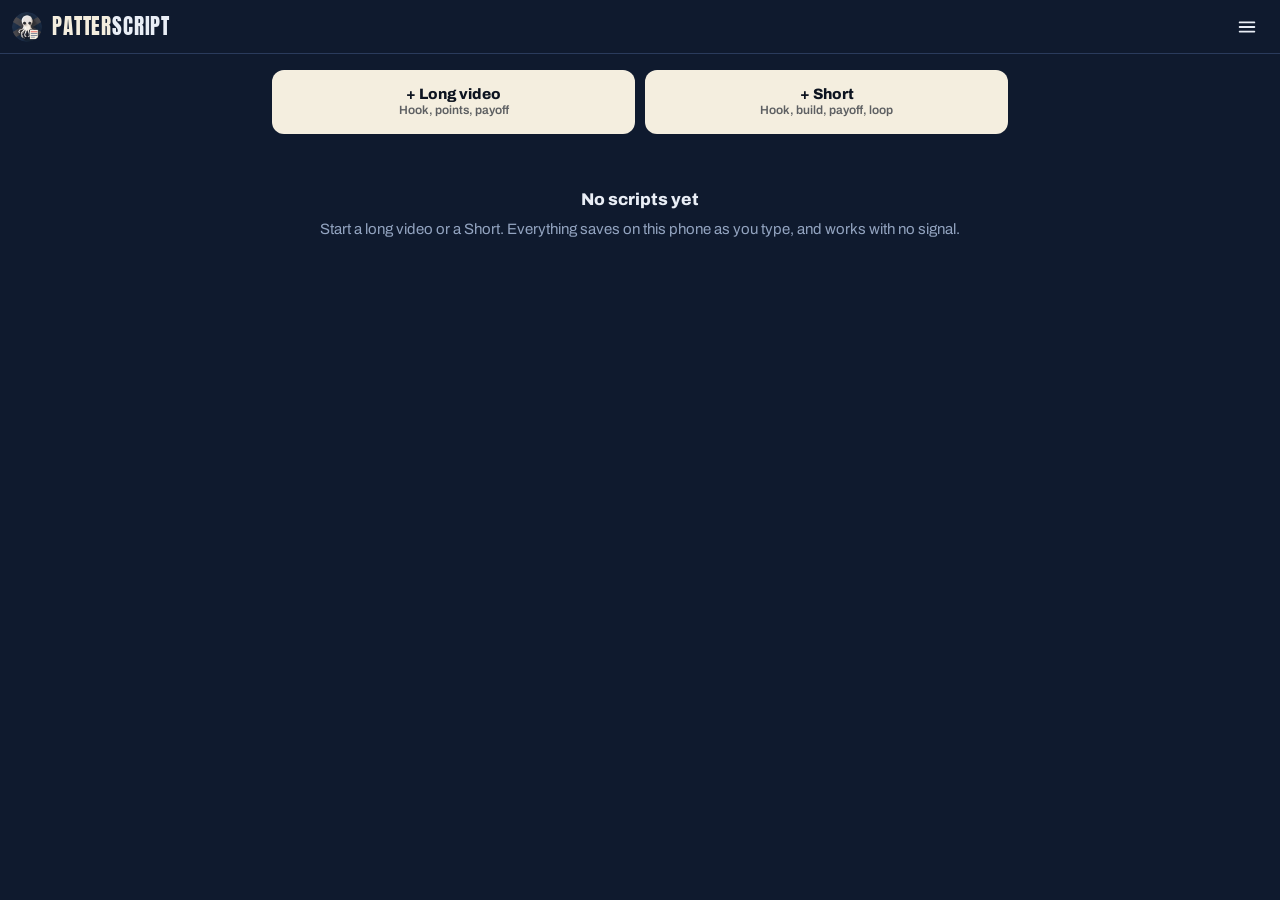
<file: docs/index.html>
<!doctype html>
<html lang="en-GB">
<head>
<meta charset="utf-8">
<meta name="viewport" content="width=device-width,initial-scale=1,viewport-fit=cover,interactive-widget=resizes-content">
<meta name="theme-color" content="#0f1a2e">
<meta name="description" content="Write your video scripts on your phone, offline.">
<title>PatterScript</title>
<link rel="manifest" href="manifest.webmanifest">
<link rel="icon" href="icon-192.png">
<link rel="apple-touch-icon" href="icon-192.png">
<style>
@font-face{font-family:Anton;font-weight:400;font-display:swap;src:url([data-uri]) format('woff2')}
@font-face{font-family:Archivo;font-weight:400;font-display:swap;src:url([data-uri]) format('woff2')}
@font-face{font-family:Archivo;font-weight:600;font-display:swap;src:url([data-uri]) format('woff2')}
@font-face{font-family:Archivo;font-weight:800;font-display:swap;src:url([data-uri]) format('woff2')}

:root{--app:#0f1a2e;--app2:#16243f;--app3:#1c2d4d;--line:#2a3b5c;--paper:#f4eedf;--ink:#0d1420;--fg:#e9eef6;--muted:#93a4c0;--red:#e3302c;--bru:#f5821f;--blue:#1d5bbd;--disp:Anton,Impact,"Arial Narrow",sans-serif;--ui:Archivo,system-ui,"Segoe UI",sans-serif;
  --c-shot:#5fa8ff;--c-you:#f0b94a;--c-sound:#4fd1a5;--c-edit:#d784ff;--c-other:#93a4c0;color-scheme:dark}
*{box-sizing:border-box;-webkit-tap-highlight-color:transparent}
html,body{margin:0;background:var(--app);color:var(--fg);font:15px/1.45 var(--ui)}
body{min-height:100dvh;overscroll-behavior-y:contain}
button{font:inherit;color:inherit;background:none;border:0;cursor:pointer;padding:0}
input,textarea{font:inherit;color:inherit}
.hidden{display:none!important}

/* header */
header{position:sticky;top:0;z-index:20;height:54px;display:flex;align-items:center;gap:10px;padding:0 12px;background:var(--app);border-bottom:1px solid var(--line)}
header .logo{width:30px;height:30px;border-radius:50%;flex:none}
header h1{font:400 21px/1 var(--disp);letter-spacing:.04em;margin:0;flex:1;white-space:nowrap;overflow:hidden;text-overflow:ellipsis}
header h1 b{color:var(--paper);font-weight:400}
.hbtn{height:36px;min-width:36px;padding:0 10px;border-radius:8px;display:inline-flex;align-items:center;justify-content:center;gap:6px;color:var(--fg);font-weight:600;font-size:14px}
.hbtn:active{background:var(--app3)}
.hbtn svg{width:22px;height:22px;stroke:currentColor;fill:none;stroke-width:2;stroke-linecap:round;stroke-linejoin:round}
.hbtn.send{background:var(--red);color:#fff;padding:0 12px}
.badge{min-width:18px;height:18px;border-radius:9px;background:var(--bru);color:#111;font-size:11px;font-weight:800;display:inline-flex;align-items:center;justify-content:center;padding:0 5px}
.badge.ok{background:#3c8a5e;color:#fff}

main{padding:12px 12px 120px;max-width:760px;margin:0 auto}

/* home */
.newrow{display:flex;gap:10px;margin:4px 0 14px}
.newbtn{flex:1;height:64px;border-radius:12px;background:var(--paper);color:var(--ink);font-weight:800;display:flex;flex-direction:column;align-items:center;justify-content:center;line-height:1.15}
.newbtn small{font-weight:600;opacity:.65;font-size:12px}
.search{width:100%;height:42px;border-radius:10px;border:1px solid var(--line);background:var(--app2);padding:0 12px;margin-bottom:10px;outline:none}
.search:focus{border-color:var(--muted)}
.card{background:var(--app2);border:1px solid var(--line);border-radius:12px;padding:12px 14px;margin-bottom:10px;display:block;width:100%;text-align:left}
.card:active{background:var(--app3)}
.card .t{font-weight:800;font-size:16px;margin-bottom:3px;word-break:break-word}
.card .m{color:var(--muted);font-size:13px;display:flex;gap:8px;flex-wrap:wrap;align-items:center}
.chip{display:inline-block;font-size:11px;font-weight:800;letter-spacing:.04em;text-transform:uppercase;padding:2px 7px;border-radius:5px;background:var(--app3);color:var(--paper)}
.chip.short{background:#4a2a5e;color:#f2d8ff}
.empty{color:var(--muted);text-align:center;padding:40px 10px}
.empty b{display:block;color:var(--fg);font-size:17px;margin-bottom:6px}
.banner{background:#3a2a10;border:1px solid #6b4b16;color:#ffd99a;border-radius:10px;padding:10px 12px;margin-bottom:12px;font-size:14px;display:flex;gap:10px;align-items:center}
.banner button{margin-left:auto;background:var(--paper);color:var(--ink);font-weight:800;border-radius:8px;padding:7px 10px;white-space:nowrap}
.foot{display:flex;gap:8px;flex-wrap:wrap;margin-top:18px}
.foot button{flex:1;min-width:140px;height:42px;border-radius:10px;border:1px solid var(--line);background:var(--app2);font-weight:600;font-size:14px}

/* editor */
.titlein{width:100%;background:none;border:0;outline:none;font:400 26px/1.15 var(--disp);letter-spacing:.02em;color:var(--paper);padding:4px 0}
.titlein::placeholder{color:#55667f}
.stats{display:flex;gap:6px;flex-wrap:wrap;align-items:center;color:var(--muted);font-size:13px;margin:2px 0 12px}
.stats .big{color:var(--fg);font-weight:800;font-size:15px}
.stats .sep{opacity:.4}
.pack{background:var(--app2);border:1px solid var(--line);border-radius:12px;margin-bottom:14px}
.pack summary{list-style:none;padding:11px 14px;font-weight:800;display:flex;align-items:center;gap:8px;cursor:pointer}
.pack summary::-webkit-details-marker{display:none}
.pack summary .sub{color:var(--muted);font-weight:500;font-size:13px;margin-left:auto;max-width:55%;overflow:hidden;text-overflow:ellipsis;white-space:nowrap}
.pack .body{padding:0 14px 12px}
.fld{display:block;margin-bottom:10px}
.fld span{display:flex;justify-content:space-between;font-size:12px;font-weight:700;color:var(--muted);text-transform:uppercase;letter-spacing:.05em;margin-bottom:4px}
.fld span i{font-style:normal;text-transform:none;letter-spacing:0;font-weight:600}
.fld span i.over{color:var(--bru)}
.fld textarea{min-height:64px}
.fld input,.fld textarea{width:100%;border-radius:8px;border:1px solid var(--line);background:var(--app);padding:9px 10px;outline:none;resize:none}
.fld input:focus,.fld textarea:focus{border-color:var(--muted)}

.sec{background:var(--app2);border:1px solid var(--line);border-left:4px solid var(--sc,#41587f);border-radius:12px;margin-bottom:12px;position:relative}
.sec.flag{box-shadow:0 0 0 2px var(--bru)}
.sec-h{display:flex;align-items:center;gap:8px;padding:10px 6px 4px 12px}
.sec-n{font:400 17px/1.1 var(--disp);letter-spacing:.04em;text-transform:uppercase;color:var(--paper);flex:1;min-width:0;overflow:hidden;text-overflow:ellipsis;white-space:nowrap}
.sec-time{color:var(--muted);font-size:12px;font-weight:600;white-space:nowrap}
.sec-time.over{color:var(--bru)}
.sec-g{color:var(--muted);font-size:13px;padding:0 12px 6px;line-height:1.35}
.sec .ibtn{width:34px;height:34px;border-radius:8px;display:inline-flex;align-items:center;justify-content:center;color:var(--muted)}
.sec .ibtn:active{background:var(--app3)}
.sec .ibtn svg{width:20px;height:20px;stroke:currentColor;fill:none;stroke-width:2;stroke-linecap:round;stroke-linejoin:round}

/* the writing box: a see-through textarea over a highlighted copy, both grow with the words */
.ed{position:relative;margin:0 6px 8px;border-radius:8px;background:var(--app)}
.ed pre,.ed textarea{margin:0;padding:10px 10px 14px;font:16px/1.55 var(--ui);white-space:pre-wrap;word-wrap:break-word;overflow-wrap:break-word;border:0;letter-spacing:0;tab-size:4}
.ed pre{position:absolute;inset:0;pointer-events:none;color:var(--fg);overflow:hidden}
.ed textarea{position:relative;display:block;width:100%;min-height:96px;background:transparent;color:transparent;caret-color:var(--paper);outline:none;resize:none;overflow:hidden}
.ed textarea::placeholder{color:#55667f}
.ed textarea::selection{background:rgba(95,168,255,.35)}
.ed:focus-within{box-shadow:0 0 0 1px var(--muted)}
.cue{border-radius:4px;font-weight:600}
.cue.shot{color:var(--c-shot);background:rgba(95,168,255,.14)}
.cue.you{color:var(--c-you);background:rgba(240,185,74,.13)}
.cue.sound{color:var(--c-sound);background:rgba(79,209,165,.13)}
.cue.edit{color:var(--c-edit);background:rgba(215,132,255,.13)}
.cue.other{color:var(--c-other);background:rgba(147,164,192,.14)}
.cue.me{color:#0d1420;background:var(--c-shot)}
.addsec{width:100%;height:46px;border-radius:12px;border:1px dashed var(--line);color:var(--muted);font-weight:700}

/* cue bar, sits on the keyboard */
#cuebar{position:fixed;left:0;right:0;bottom:0;z-index:30;background:var(--app2);border-top:1px solid var(--line);padding:6px 0 calc(6px + env(safe-area-inset-bottom));transform:translateY(110%);transition:transform .16s ease}
#cuebar.on{transform:none}
.cb-tabs{display:flex;gap:4px;padding:0 8px 6px;overflow-x:auto;scrollbar-width:none}
.cb-tabs::-webkit-scrollbar,.cb-row::-webkit-scrollbar{display:none}
.cb-tabs button{height:28px;padding:0 11px;border-radius:14px;font-size:13px;font-weight:700;color:var(--muted);white-space:nowrap}
.cb-tabs button.on{background:var(--app3);color:var(--fg)}
.cb-tabs button i{display:inline-block;width:8px;height:8px;border-radius:50%;margin-right:6px;background:var(--k)}
.cb-row{display:flex;gap:6px;padding:0 8px;overflow-x:auto;scrollbar-width:none}
.cb-row button{flex:none;height:38px;padding:0 12px;border-radius:9px;background:var(--app);border:1px solid var(--line);font-size:14px;font-weight:600;white-space:nowrap;color:var(--k)}
.cb-row button:active{background:var(--app3)}
.cb-row button small{color:var(--muted);font-weight:500;margin-left:4px}

/* sheets */
#scrim{position:fixed;inset:0;background:rgba(3,8,18,.6);z-index:40;opacity:0;pointer-events:none;transition:opacity .15s}
#scrim.on{opacity:1;pointer-events:auto}
.sheet{position:fixed;left:0;right:0;bottom:0;z-index:50;background:var(--app2);border-radius:16px 16px 0 0;border-top:1px solid var(--line);max-height:86dvh;display:flex;flex-direction:column;transform:translateY(105%);transition:transform .18s ease;max-width:760px;margin:0 auto}
.sheet.on{transform:none}
.sheet .grab{width:40px;height:4px;border-radius:2px;background:var(--line);margin:8px auto 2px}
.sheet h2{font:400 20px/1.1 var(--disp);letter-spacing:.04em;margin:8px 16px 8px;color:var(--paper);text-transform:uppercase}
.sheet .sbody{overflow-y:auto;padding:0 16px calc(18px + env(safe-area-inset-bottom))}
.opt{display:flex;align-items:center;gap:12px;width:100%;text-align:left;padding:12px 4px;border-bottom:1px solid var(--line)}
.opt:last-child{border-bottom:0}
.opt .ot{font-weight:700}
.opt .od{color:var(--muted);font-size:13px;line-height:1.3}
.opt.danger .ot{color:#ff8a87}
.opt .dot{width:10px;height:10px;border-radius:50%;flex:none;background:var(--k,var(--muted))}
.row2{display:flex;gap:8px;margin-top:12px}
.row2 button{flex:1;height:44px;border-radius:10px;font-weight:800}
.bp{background:var(--paper);color:var(--ink)}
.bs{background:var(--app3)}
.br{background:var(--red);color:#fff}
.note{color:var(--muted);font-size:13px;line-height:1.4}
.issue{display:block;width:100%;text-align:left;padding:11px 0;border-bottom:1px solid var(--line)}
.issue .it{font-weight:700;display:flex;gap:8px;align-items:flex-start}
.issue .it:before{content:"";flex:none;width:9px;height:9px;border-radius:50%;margin-top:6px;background:var(--bru)}
.issue.tip .it:before{background:var(--c-shot)}
.issue .iw{color:var(--muted);font-size:13px;margin:3px 0 0 17px;line-height:1.35}
.issue .is{color:var(--paper);font-size:12px;font-weight:700;margin:4px 0 0 17px;opacity:.75}
.good{padding:22px 4px;text-align:center;color:var(--muted)}
.good b{display:block;color:#7fd6a2;font-size:17px;margin-bottom:4px}
.ver{display:flex;align-items:center;gap:10px;padding:10px 0;border-bottom:1px solid var(--line)}
.ver .vt{flex:1;min-width:0}
.ver .vt b{display:block;font-size:14px}
.ver .vt span{color:var(--muted);font-size:12px}
.ver button{height:34px;padding:0 12px;border-radius:8px;background:var(--app3);font-weight:700;font-size:13px}
.prev{white-space:pre-wrap;background:var(--app);border-radius:8px;padding:10px;font-size:14px;max-height:40dvh;overflow:auto;margin:8px 0}
.speed{font:400 46px/1 var(--disp);color:var(--paper);text-align:center;margin:10px 0 4px}
input[type=range]{width:100%;accent-color:var(--paper)}
.readme{background:var(--app);border-radius:10px;padding:12px;font-size:16px;line-height:1.55;margin:10px 0}
.toast{position:fixed;left:50%;bottom:calc(84px + env(safe-area-inset-bottom));transform:translateX(-50%) translateY(20px);background:var(--paper);color:var(--ink);font-weight:700;border-radius:10px;padding:10px 14px;z-index:60;opacity:0;transition:.18s;pointer-events:none;max-width:90vw;text-align:center}
.toast.on{opacity:1;transform:translateX(-50%)}
.key{display:grid;grid-template-columns:auto 1fr;gap:4px 10px;font-size:14px;margin:6px 0 12px}
.key code{font:600 13px var(--ui);padding:1px 6px;border-radius:4px;white-space:nowrap}

/* one section at a time (November 2026): a list of sections, then one plain text box per section */
.prog{display:flex;align-items:center;gap:10px;color:var(--muted);font-size:13px;margin:-4px 0 14px}
.prog .bar{flex:1;height:6px;border-radius:3px;background:var(--app3);overflow:hidden}
.prog .bar i{display:block;height:100%;background:#7fd6a2;border-radius:3px;transition:width .3s}
.row{display:flex;align-items:stretch;width:100%;text-align:left;background:var(--app2);border:1px solid var(--line);border-radius:12px;margin-bottom:8px;overflow:hidden}
.pack-row{align-items:center;padding:12px 8px 12px 14px;gap:8px}
.pack-row .chev svg,.row .chev svg{width:20px;height:20px;stroke:var(--muted);fill:none;stroke-width:2.2}
.sec-row{border-left:4px solid var(--sc)}
.rmain{flex:1;min-width:0;text-align:left;padding:11px 4px 11px 12px}
.rmain:active,.pack-row:active{background:var(--app3)}
.rt{display:flex;align-items:baseline;gap:8px;flex:1;min-width:0}
.rt b{font:400 17px/1.15 var(--disp);letter-spacing:.04em;text-transform:uppercase;color:var(--paper);white-space:nowrap;overflow:hidden;text-overflow:ellipsis}
.pack-row .rt{flex-direction:column;align-items:flex-start;gap:2px}
.rtime{margin-left:auto;color:var(--muted);font-size:12px;font-weight:600;white-space:nowrap}
.rp{color:var(--muted);font-size:14px;line-height:1.35;margin-top:3px;display:-webkit-box;-webkit-line-clamp:2;-webkit-box-orient:vertical;overflow:hidden;word-break:break-word}
.rp.unwritten{font-style:italic;opacity:.75}
.row .ibtn{width:40px;flex:none;display:flex;align-items:center;justify-content:center;color:var(--muted)}
.row .ibtn svg{width:20px;height:20px;stroke:currentColor;fill:none;stroke-width:2;stroke-linecap:round}
.two{display:flex;gap:8px;margin-top:6px}
.ghost{flex:1;height:46px;border-radius:12px;border:1px dashed var(--line);color:var(--muted);font-weight:700}
header h1 small{font:600 13px var(--ui);color:var(--muted);letter-spacing:0;margin-left:6px}
header h1 .secname{text-transform:uppercase}

body[data-v=sec] main{height:calc(100dvh - 54px);display:flex;flex-direction:column;padding:8px 12px 0}
.secmeta{display:flex;gap:6px;flex-wrap:wrap;color:var(--muted);font-size:13px;padding:0 2px 8px}
.secmeta .sep{opacity:.4}.secmeta .over{color:var(--bru);font-weight:700}
.writewrap{flex:1;min-height:0;display:flex}
.writer{flex:1;width:100%;resize:none;border:1px solid var(--line);border-radius:12px;background:var(--app2);color:var(--fg);caret-color:var(--paper);padding:14px;font:17px/1.6 var(--ui);outline:none}
.writer:focus{border-color:var(--muted)}
.writer::placeholder{color:#6b7c97}
.secnav{display:flex;gap:8px;padding:10px 0 calc(10px + env(safe-area-inset-bottom))}
.secnav button{flex:1;height:48px;border-radius:12px;font-weight:800;font-size:15px;white-space:nowrap;overflow:hidden;text-overflow:ellipsis;padding:0 10px}
.secnav button[disabled]{opacity:0;pointer-events:none}
body.typing .secnav{display:none}
body.typing[data-v=sec] main{padding-bottom:96px}
.wide{width:100%;height:48px;border-radius:12px;font-weight:800;margin-top:8px}
.readt{font:400 26px/1.15 var(--disp);color:var(--paper);margin:4px 0 2px;letter-spacing:.02em}
.readsec{display:block;width:100%;text-align:left;border-left:4px solid var(--sc);padding:6px 0 6px 12px;margin:14px 0}
.readsec .rtext{white-space:pre-wrap;font-size:16px;line-height:1.6;margin-top:4px;color:var(--fg)}
.readsec .unwritten{color:var(--muted);font-style:italic}
.rmain{display:block}
.rmain .rt,.rmain .rp{text-align:left}


</style>
</head>
<body>
<header id="hdr"></header>
<main id="view"></main>
<div id="cuebar"></div>
<div id="scrim"></div>
<div id="sheet" class="sheet"></div>
<div id="toast" class="toast"></div>
<script>
/* PatterScript: write video scripts on the phone, offline. Everything is kept on the phone (IndexedDB), with versions,
   a bin and backup files. "Send to Claude" makes one text file with the script exactly as written plus a JSON copy. */
'use strict';
const $ = (s, r = document) => r.querySelector(s), $$ = (s, r = document) => [...r.querySelectorAll(s)];
const h = (tag, attrs, ...kids) => { const e = document.createElement(tag); for (const k in attrs || {}) { const v = attrs[k]; if (v == null || v === false) continue; if (k === 'class') e.className = v; else if (k === 'style') e.style.cssText = v; else if (k.startsWith('on')) e.addEventListener(k.slice(2), v); else if (k === 'html') e.innerHTML = v; else e.setAttribute(k, v === true ? '' : v); } for (const c of kids.flat()) if (c != null && c !== false) e.append(c.nodeType ? c : document.createTextNode(String(c))); return e; };
const uid = () => Date.now().toString(36) + Math.random().toString(36).slice(2, 7);
const esc = s => String(s).replace(/[&<>"]/g, c => ({ '&': '&amp;', '<': '&lt;', '>': '&gt;', '"': '&quot;' })[c]);
const ICON = {
  back: '<path d="M15 18l-6-6 6-6"/>', check: '<path d="M9 11l3 3 8-8"/><path d="M20 12v6a2 2 0 0 1-2 2H6a2 2 0 0 1-2-2V6a2 2 0 0 1 2-2h9"/>',
  more: '<circle cx="12" cy="5" r="1.4"/><circle cx="12" cy="12" r="1.4"/><circle cx="12" cy="19" r="1.4"/>', send: '<path d="M22 2L11 13"/><path d="M22 2l-7 20-4-9-9-4z"/>',
  help: '<circle cx="12" cy="12" r="9"/><path d="M9.5 9a2.5 2.5 0 1 1 3.5 2.3c-.6.3-1 .9-1 1.6V14"/><path d="M12 17.5v.01"/>', menu: '<path d="M4 7h16M4 12h16M4 17h16"/>', next: '<path d="M9 18l6-6-6-6"/>',
};
const svg = k => `<svg viewBox="0 0 24 24">${ICON[k]}</svg>`;

/* ---------- cues: [TAG] or [TAG: detail]; the words match Patter Studio (its character reads the lower case ones) ---------- */
const CUES = {
  shot: { name: 'Shots', col: 'var(--c-shot)', items: [
    ['ME', 'You to camera'], ['CHART: ', 'Chart'], ['MAP: ', 'Map'], ['NEWS: ', 'Newspaper'], ['SKETCH: ', 'Sketch scene'], ['BROLL: ', 'B roll'],
    ['PIC: ', 'Picture'], ['TIMELINE: ', 'Timeline'], ['FLIGHT: ', 'Flight'], ['PICTOGRAM: ', 'Pictogram'], ['FLYOVER: ', 'Flyover'], ['CLIP: ', 'Video clip']] },
  you: { name: 'Your character', col: 'var(--c-you)', items: [
    ['point', 'Point'], ['point at you', 'At you'], ['point aside', 'Over there'], ['finger up', 'Finger up'], ['explain', 'Explain'], ['offer', 'Palm up'],
    ['shrug', 'Shrug'], ['stop', 'Stop'], ['thumbs up', 'Thumbs up'], ['fist', 'Bang desk'], ['fist shake', 'Shake fist'], ['slap', 'Slap desk'], ['finger wag', 'Wag finger'], ['wave', 'Wave'],
    ['shout', 'Shout'], ['look left', 'Look left'], ['look right', 'Look right'], ['angry', 'Angry'], ['furious', 'Raging'], ['rage', 'Red faced'], ['happy', 'Happy'], ['laugh', 'Laugh'],
    ['sad', 'Sad'], ['surprised', 'Surprised'], ['suspicious', 'Suspicious'], ['calm', 'Calm']] },
  sound: { name: 'Sound and timing', col: 'var(--c-sound)', items: [['beat', 'Beat'], ['pause', 'Pause'], ['SFX: ', 'Sound effect'], ['MUSIC IN: ', 'Music in'], ['MUSIC OUT', 'Music out']] },
  edit: { name: 'Edit', col: 'var(--c-edit)', items: [['ZOOM', 'Zoom punch'], ['TEXT: ', 'Words on screen'], ['CUT', 'Hard cut'], ['TRANSITION: whoosh', 'Transition'], ['FREEZE', 'Freeze frame'], ['SLOWMO', 'Slow motion']] },
};
const SHOT_TAGS = new Set(['ME', 'CHART', 'MAP', 'NEWS', 'SKETCH', 'BROLL', 'PIC', 'TIMELINE', 'FLIGHT', 'PICTOGRAM', 'FLYOVER', 'CLIP']);
const EDIT_TAGS = new Set(['ZOOM', 'TEXT', 'CUT', 'TRANSITION', 'FREEZE', 'SLOWMO']);
const SOUND_TAGS = new Set(['BEAT', 'PAUSE', 'SFX', 'MUSIC IN', 'MUSIC OUT', 'MUSIC']);
const YOU_TAGS = new Set(CUES.you.items.map(i => i[0]).concat(['point you', 'you', 'thumbs', 'bang', 'slam', 'listen', 'there', 'over there', 'palm up', 'talk', 'beat', 'hello', 'look up', 'look down', 'lose it', 'p1', 'p2', 'lab coat']));
const CUE_RE = /\[([^\[\]\n]{1,80})\]/g;
function cueKind(raw) {
  const s = raw.trim(), head = s.split(':')[0].trim(), up = head.toUpperCase(), lo = head.toLowerCase();
  if (up === 'ME') return 'me';
  if (SHOT_TAGS.has(up)) return 'shot';
  if (EDIT_TAGS.has(up)) return 'edit';
  if (SOUND_TAGS.has(up) || up.startsWith('MUSIC')) return 'sound';
  if (YOU_TAGS.has(lo) || YOU_TAGS.has(lo.replace(/\s+\d+(\.\d+)?s?$/, '').replace(/\s+(left|right|both)( hand)?$/, ''))) return 'you';
  return 'other';
}

/* ---------- sections: research based structure for a long video and a Short ---------- */
const SEC = {
  hook: { name: 'Hook', col: '#e3302c', long: 'First 30 seconds. Open on the most interesting thing and deliver what the title and thumbnail promise straight away. No hello, no channel intro.', short: 'First 1 to 3 seconds decide if they swipe. Start mid thought, on the most surprising line or picture.', tl: [0, 30], ts: [0, 3] },
  setup: { name: 'Setup', col: '#5fa8ff', long: 'Why this matters right now and where it is going. Keep it brief: get into the meat quickly.' },
  point: { name: 'Point', col: '#f0b94a', long: 'One idea. Open it with a reason to keep watching, end it on a high so the next one starts with energy.' },
  rehook: { name: 'Re hook', col: '#d784ff', long: 'Around the middle (40 to 50% through) attention dips. Tease what is still coming: the best bit, the twist, the answer.' },
  ask: { name: 'The ask', col: '#4fd1a5', long: 'Subscribe or comment ask, tied to what they just enjoyed. Works best before the end, around 60 to 70% through, while most people are still watching.' },
  payoff: { name: 'Payoff', col: '#e3302c', long: 'Pay off what the hook promised. Your strongest bit goes here.', short: 'The punchline or the answer. Land it hard.' },
  end: { name: 'End screen', col: '#93a4c0', long: '5 to 20 seconds. Point them at your next video so they keep watching you instead of leaving.' },
  build: { name: 'Build', col: '#f0b94a', short: 'Escalate fast. Every line should raise the stakes or add a new picture.' },
  loop: { name: 'Loop', col: '#d784ff', short: 'Last line runs straight back into the first so the replay feels seamless. Replays count as views.' },
  free: { name: 'Section', col: '#41587f', long: 'Your own section.', short: 'Your own section.' },
};
const TEMPLATE = {
  long: [['hook'], ['setup'], ['point', 'Point 1'], ['point', 'Point 2'], ['rehook'], ['point', 'Point 3'], ['ask'], ['payoff'], ['end']],
  short: [['hook'], ['build'], ['payoff'], ['loop']],
};
const ADDABLE = { long: ['point', 'rehook', 'setup', 'ask', 'payoff', 'end', 'hook', 'free'], short: ['build', 'payoff', 'loop', 'hook', 'free'] };
const guideOf = (sc, kind) => (SEC[sc.type] || SEC.free)[kind] || (SEC[sc.type] || SEC.free).long || '';
const newSection = (type, name) => ({ id: uid(), type, name: name || SEC[type].name, text: '' });

/* ---------- storage ---------- */
const DB = (() => {
  let db; const open = () => db || (db = new Promise((res, rej) => { const r = indexedDB.open('patterscript', 1); r.onupgradeneeded = () => { const d = r.result; d.createObjectStore('scripts', { keyPath: 'id' }); const v = d.createObjectStore('versions', { keyPath: 'vid' }); v.createIndex('sid', 'sid'); d.createObjectStore('meta'); }; r.onsuccess = () => res(r.result); r.onerror = () => rej(r.error); }));
  const tx = async (store, mode, fn) => { const d = await open(); return new Promise((res, rej) => { const t = d.transaction(store, mode), s = t.objectStore(store); let out; const r = fn(s); if (r) r.onsuccess = () => { out = r.result; }; t.oncomplete = () => res(out); t.onerror = t.onabort = () => rej(t.error); }); };
  return {
    all: s => tx(s, 'readonly', st => st.getAll()), get: (s, k) => tx(s, 'readonly', st => st.get(k)), put: (s, v, k) => tx(s, 'readwrite', st => k === undefined ? st.put(v) : st.put(v, k)), del: (s, k) => tx(s, 'readwrite', st => st.delete(k)),
    versionsOf: sid => tx('versions', 'readonly', st => st.index('sid').getAll(sid)),
  };
})();
const settings = { wpm: 160, lastBackup: 0 };
async function loadSettings() { const s = await DB.get('meta', 'settings'); Object.assign(settings, s || {}); }
const saveSettings = () => DB.put('meta', { ...settings }, 'settings');
let persistAsked = false;
async function askPersist() { if (persistAsked) return; persistAsked = true; try { if (navigator.storage && navigator.storage.persist && !(await navigator.storage.persisted())) await navigator.storage.persist(); } catch (e) { } }

/* ---------- timing: spoken words at his speed, plus beats and pauses ---------- */
const spoken = t => t.replace(CUE_RE, ' ').replace(/\s+/g, ' ').trim();
const wordsIn = t => { const s = spoken(t); return s ? s.split(' ').filter(w => /[\p{L}\p{N}]/u.test(w)).length : 0; };
function secondsOf(text) {
  let s = wordsIn(text) / settings.wpm * 60;
  for (const m of text.matchAll(CUE_RE)) { const k = m[1].trim().toLowerCase(); if (k === 'beat') s += 0.6; else if (k === 'pause') s += 1.2; else { const d = k.match(/^pause\s+(\d+(?:\.\d+)?)\s*s?$/); if (d) s += +d[1]; } }
  return s;
}
const fmt = s => { s = Math.round(s); return Math.floor(s / 60) + ':' + String(s % 60).padStart(2, '0'); };
function timeline(sc) { let t = 0; return sc.sections.map(s => { const d = secondsOf(s.text); const r = { id: s.id, a: t, d, b: t + d }; t += d; return r; }); }
const totalOf = sc => sc.sections.reduce((a, s) => a + secondsOf(s.text), 0);
const wordsOf = sc => sc.sections.reduce((a, s) => a + wordsIn(s.text), 0);

/* ---------- the script checker: structure and pacing only, from YouTube retention research ---------- */
const STOP = new Set('the a an and or but of to in on at for with by from is are was were be been it its this that these those you your i me my we our they their he she his her them what why how who when where which not no yes do does did so if than then just about into out up over all any can will would could should has have had get got going gonna wee aye naw'.split(' '));
const keyWords = t => new Set(spoken(t).toLowerCase().replace(/[^\p{L}\p{N}\s']/gu, ' ').split(/\s+/).filter(w => w.length > 3 && !STOP.has(w)).map(w => w.replace(/'s$/, '').replace(/(ing|ed|es|s)$/, '')));
const GREET = /^\s*(hi|hello|hey|hiya|welcome|what'?s up|whit'?s up|alright|awright|how'?s it going|good (morning|evening|afternoon))\b/i;
function check(sc) {
  const out = [], kind = sc.kind, tl = timeline(sc), total = tl.length ? tl[tl.length - 1].b : 0, byId = Object.fromEntries(tl.map(r => [r.id, r]));
  const add = (level, sid, title, why, src) => out.push({ level, sid, title, why, src });
  const allText = sc.sections.map(s => s.text).join('\n');
  if (!wordsOf(sc)) return [{ level: 'tip', sid: null, title: 'Nothing to check yet', why: 'Write some of the script and check again.' }];
  const hook = sc.sections.find(s => s.type === 'hook');
  const firstSec = sc.sections.find(s => wordsIn(s.text));
  const firstLine = firstSec ? spoken(firstSec.text).split(/(?<=[.!?])\s+/)[0] || '' : '';
  if (GREET.test(spoken(firstSec ? firstSec.text : ''))) add('warn', firstSec.id, 'Opens with a greeting', 'The first seconds are where most people leave. Start on the most interesting line and say hello later, if at all.', 'YouTube retention: first 30 s');
  if (kind === 'long') {
    if (!hook) add('warn', null, 'No hook section', 'Long videos lose most viewers in the first minute. Add a Hook at the top.', 'Retention benchmarks: 55% leave in the first minute');
    else if (byId[hook.id].d > 30) add('warn', hook.id, `Hook runs ${fmt(byId[hook.id].d)}`, 'YouTube reports how many people are still there after the first 30 seconds. Aim to deliver the promise inside that.', 'YouTube Studio: intro retention, first 30 s');
    const fw = wordsIn(firstLine); if (fw > 28) add('warn', firstSec.id, `First line takes about ${Math.round(fw / settings.wpm * 60)} s to say`, 'Hook them within about 10 seconds. Split it or get to the point sooner.', 'Hook in the first 10 s');
    const promise = keyWords([sc.pack.title, sc.pack.promise].join(' ')); const hw = hook ? keyWords(hook.text) : new Set();
    if (sc.pack.title && promise.size && hook && wordsIn(hook.text) && ![...promise].some(w => hw.has(w))) add('tip', hook.id, 'The hook never mentions what the title promises', 'A steep drop in the first seconds usually means the opening does not match the title or thumbnail. Name it early.', 'Title and thumbnail promise');
    const re = sc.sections.find(s => s.type === 'rehook'); if (total > 240) { if (!re) add('tip', null, 'No re hook', 'Retention often dips around 40 to 50% through. A line teasing what is still to come carries people over it.', 'Mid video dips'); else { const p = byId[re.id].a / total; if (p < 0.3 || p > 0.65) add('tip', re.id, `Re hook is ${Math.round(p * 100)}% through`, 'It does most good around 40 to 50% through, where the dip usually is.', 'Mid video dips'); } }
    const ask = sc.sections.find(s => s.type === 'ask'); if (total > 180) { if (!ask) add('tip', null, 'No ask', 'A subscribe or comment ask before the ending, around 60 to 70% through, reaches more people than one at the very end.', 'Calls to action'); else { const p = byId[ask.id].a / total; if (p < 0.45 || p > 0.85) add('tip', ask.id, `The ask is ${Math.round(p * 100)}% through`, 'Around 60 to 70% through works best: late enough that they like you, early enough that most are still watching.', 'Calls to action'); } }
    const end = sc.sections.find(s => s.type === 'end'); if (!end) add('tip', null, 'No end screen section', 'Pointing them at your next video keeps them watching you, and YouTube rewards videos that start longer sessions.', 'Session time'); else if (byId[end.id].d > 20) add('warn', end.id, `End screen runs ${fmt(byId[end.id].d)}`, 'End screens are 5 to 20 seconds. Anything longer and people leave before it ends.', 'YouTube end screens');
    gaps(sc, 40, add);
    if (total > 0 && total < 60) add('tip', null, `Only ${fmt(total)} long`, 'At this length it could be a Short. Change it with the menu: Change to Short.', '');
  } else {
    const fw = wordsIn(firstLine); if (fw > 9) add('warn', firstSec.id, `First line is ${fw} words`, 'Viewers decide to stay or swipe in the first 1 to 3 seconds. That is about 8 words: cut it or start later in the sentence.', 'Shorts: viewed vs swiped away');
    if (total > 180) add('warn', null, `Runs ${fmt(total)}`, 'Shorts can be at most 3 minutes.', 'YouTube Shorts limit');
    else if (total > 60) add('tip', null, `Runs ${fmt(total)}`, 'Shorts can run to 3 minutes, but in a study of 35 billion Shorts views the ones that did best were about 13 or 60 seconds. Every second has to earn its place.', 'Shorts length study');
    const loop = sc.sections.find(s => s.type === 'loop'); if (loop && !wordsIn(loop.text)) add('tip', loop.id, 'Loop is empty', 'A last line that runs back into the first makes replays seamless, and every replay counts as a view.', 'Shorts views count loops');
    gaps(sc, 8, add);
  }
  const empty = sc.sections.filter(s => !s.text.trim() && !(kind === 'short' && s.type === 'loop')); if (empty.length === 1) add('tip', empty[0].id, `${empty[0].name} is empty`, 'Write it, or delete it from the section menu.', ''); else if (empty.length) add('tip', empty[0].id, `${empty.length} sections are empty`, empty.map(s => s.name).join(', ') + '. Write them, or delete the ones you do not need from their menus.', '');
  const unknown = new Set(); for (const m of allText.matchAll(CUE_RE)) { const raw = m[1].trim(); if (cueKind(raw) === 'other' && raw === raw.toLowerCase()) unknown.add(raw); }
  unknown.forEach(u => add('tip', null, `[${u}] is not a move your character knows`, 'It will stay in the script as a note. Use the buttons for moves Patter Studio can do.', ''));
  return out;
}
// stretches of talking with no new picture, edit or shot change
function gaps(sc, limit, add) {
  let t = 0, since = 0, startSid = null, startText = '', firstShot = false;
  for (const s of sc.sections) {
    const parts = s.text.split(CUE_RE); // even: text, odd: cue
    for (let i = 0; i < parts.length; i++) {
      if (i % 2) { const k = cueKind(parts[i]); if (k === 'shot' || k === 'me' || k === 'edit') { if (since > limit) add('warn', startSid, `About ${Math.round(since)} s with nothing new on screen`, `From "${startText}". Change the picture: a shot, a zoom, words on screen. Long unchanging stretches are where people drift off.`, 'Pattern interrupts'); since = 0; startSid = null; firstShot = true; } else { const d = secondsOf('[' + parts[i] + ']'); since += d; t += d; } continue; }
      const sec = secondsOf(parts[i]); if (!sec) continue;
      if (startSid == null) { startSid = s.id; startText = spoken(parts[i]).split(' ').slice(0, 6).join(' ').replace(/[.,!?;:…]+$/, '') + '…'; }
      since += sec; t += sec;
    }
  }
  if (since > limit) add('warn', startSid, `About ${Math.round(since)} s with nothing new on screen`, `From "${startText}". Change the picture: a shot, a zoom, words on screen. Long unchanging stretches are where people drift off.`, 'Pattern interrupts');
  if (!firstShot && sc.sections.some(s => wordsIn(s.text))) add('tip', null, 'No shots marked yet', 'Use the Shots buttons to say what is on screen ([ME] when it is you to camera). The checker can then spot slow stretches.', '');
}

/* ---------- the file for Claude ---------- */
function exportText(sc) {
  const tl = timeline(sc), total = totalOf(sc), d = new Date(), L = [];
  L.push(`# PatterScript: ${sc.title || 'Untitled'}`, '');
  L.push(`Format: ${sc.kind === 'short' ? 'Short (vertical, under 3 minutes)' : 'Long video'}`);
  if (sc.pack.title) L.push(`Video title: ${sc.pack.title}`);
  if (sc.pack.thumb) L.push(`Thumbnail: ${sc.pack.thumb}`);
  if (sc.pack.promise) L.push(`Promise: ${sc.pack.promise}`);
  L.push(`Estimated length: ${fmt(total)} at ${settings.wpm} words a minute (${wordsOf(sc)} words)`);
  L.push(`Exported: ${d.toLocaleString('en-GB')}`, '');
  sc.sections.forEach((s, i) => { const r = tl[i]; L.push(`## ${s.name}${s.type !== 'free' && s.name !== SEC[s.type].name ? ` (${SEC[s.type].name})` : ''} [${fmt(r.a)} to ${fmt(r.b)}]`, '', s.text.trim() || '(empty)', ''); });
  L.push('---', 'Cue key: [ME] me to camera. Upper case tags are shots and edits, with what to show after the colon: [CHART: ], [MAP: ], [NEWS: ], [SKETCH: ], [BROLL: ], [PIC: ], [TIMELINE: ], [FLIGHT: ], [PICTOGRAM: ], [FLYOVER: ], [CLIP: ], [ZOOM], [TEXT: ], [CUT], [TRANSITION: ], [FREEZE], [SLOWMO], [SFX: ], [MUSIC IN: ], [MUSIC OUT]. Lower case tags are my character\'s moves and moods, as Patter Studio\'s Character reads them: [point], [shrug], [fist], [angry] and so on. [beat] and [pause] are timing.', '');
  L.push('Exact copy for building:', '```json', JSON.stringify({ app: 'PatterScript', v: 1, script: sc, wpm: settings.wpm }, null, 1), '```', '');
  return L.join('\n');
}
const safeName = s => (s || 'Untitled').replace(/[\\/:*?"<>|]+/g, ' ').replace(/\s+/g, ' ').trim().slice(0, 60) || 'Untitled';
async function shareFile(name, text, type, title) {
  if (window.PatterAndroid) { try { return PatterAndroid.share(name, text, type) ? 'shared' : 'cancelled'; } catch (e) { } }
  const file = new File([text], name, { type });
  try { if (navigator.canShare && navigator.canShare({ files: [file] })) { await navigator.share({ files: [file], title }); return 'shared'; } } catch (e) { if (e.name === 'AbortError') return 'cancelled'; }
  const a = h('a', { href: URL.createObjectURL(file), download: name }); document.body.append(a); a.click(); setTimeout(() => { URL.revokeObjectURL(a.href); a.remove(); }, 2000); return 'saved';
}

/* ---------- state ---------- */
let scripts = [], cur = null, saveT = 0, verT = 0, dirtySinceVersion = false, lastVersionAt = 0;
const live = () => scripts.filter(s => !s.binned).sort((a, b) => b.updated - a.updated);
function blankScript(kind) { const t = Date.now(); return { id: uid(), title: '', kind, pack: { title: '', thumb: '', promise: '' }, sections: TEMPLATE[kind].map(([ty, nm]) => newSection(ty, nm)), created: t, updated: t }; }
function touch() { cur.updated = Date.now(); dirtySinceVersion = true; clearTimeout(saveT); saveT = setTimeout(saveNow, 400); refreshStats(); }
async function saveNow() { clearTimeout(saveT); if (!cur) return; await DB.put('scripts', cur); askPersist(); if (dirtySinceVersion && Date.now() - lastVersionAt > 5 * 60e3) await snapshot('Auto'); }
async function snapshot(label, sc = cur) {
  if (!sc) return; const vs = (await DB.versionsOf(sc.id)).sort((a, b) => b.at - a.at); const body = JSON.stringify({ title: sc.title, pack: sc.pack, sections: sc.sections, kind: sc.kind });
  if (vs[0] && vs[0].body === body && label === 'Auto') { dirtySinceVersion = false; return; }
  await DB.put('versions', { vid: uid(), sid: sc.id, at: Date.now(), label, words: wordsOf(sc), secs: totalOf(sc), body }); lastVersionAt = Date.now(); if (sc === cur) dirtySinceVersion = false;
  const autos = vs.filter(v => v.label === 'Auto'); for (const v of autos.slice(60)) await DB.del('versions', v.vid);
}

/* ---------- views ---------- */
const view = $('#view'), hdr = $('#hdr');
function header(left, title, right) { hdr.replaceChildren(...left, h('h1', { html: title }), ...right); }
const hbtn = (icon, label, on, cls) => h('button', { class: 'hbtn ' + (cls || ''), 'aria-label': label, title: label, onclick: on, html: icon ? svg(icon) + (cls === 'send' ? '<span>' + label + '</span>' : '') : label });

async function showHome() {
  if (cur) { await saveNow(); await snapshot('Auto'); }
  cur = null; mode('home'); if (location.hash) history.replaceState(null, '', location.pathname);
  header([h('img', { class: 'logo', src: 'icon-192.png', alt: '' })], '<b>PATTER</b>SCRIPT', [hbtn('menu', 'Menu', homeMenu)]);
  const list = live(), q = h('input', { class: 'search', placeholder: 'Search scripts', type: 'search' }), box = h('div');
  const draw = () => { const s = q.value.trim().toLowerCase(); box.replaceChildren(...list.filter(x => !s || (x.title + ' ' + x.pack.title + ' ' + x.sections.map(y => y.text).join(' ')).toLowerCase().includes(s)).map(card)); if (!box.children.length) box.append(h('div', { class: 'empty' }, s ? 'No scripts match.' : '')); };
  q.oninput = draw;
  const kids = [h('div', { class: 'newrow' }, h('button', { class: 'newbtn', onclick: () => create('long') }, '+ Long video', h('small', null, 'Hook, points, payoff')), h('button', { class: 'newbtn', onclick: () => create('short') }, '+ Short', h('small', null, 'Hook, build, payoff, loop')))];
  if (list.length && Date.now() - (settings.lastBackup || 0) > 7 * 86400e3) kids.push(h('div', { class: 'banner' }, h('span', null, settings.lastBackup ? 'No backup for over a week.' : 'Your scripts only live on this phone. Save a backup somewhere safe.'), h('button', { onclick: backup }, 'Back up')));
  if (list.length) { kids.push(q, box); draw(); } else kids.push(h('div', { class: 'empty' }, h('b', null, 'No scripts yet'), 'Start a long video or a Short. Everything saves on this phone as you type, and works with no signal.'));
  view.replaceChildren(...kids); scrollTo(0, 0);
}
function card(s) {
  const tot = totalOf(s); return h('button', { class: 'card', onclick: () => openScript(s.id) }, h('div', { class: 't' }, s.title || s.pack.title || 'Untitled'),
    h('div', { class: 'm' }, h('span', { class: 'chip ' + s.kind }, s.kind === 'short' ? 'Short' : 'Long'), h('span', null, fmt(tot)), h('span', null, wordsOf(s) + ' words'), h('span', null, ago(s.updated))));
}
const ago = t => { const d = (Date.now() - t) / 1000; if (d < 60) return 'just now'; if (d < 3600) return Math.floor(d / 60) + ' min ago'; if (d < 86400) return Math.floor(d / 3600) + ' h ago'; return new Date(t).toLocaleDateString('en-GB', { day: 'numeric', month: 'short' }); };
let lastCreate = 0;
async function create(kind) { if (Date.now() - lastCreate < 1000) return; lastCreate = Date.now(); const s = blankScript(kind); scripts.push(s); await DB.put('scripts', s); history.pushState({ ps: 1, from: '' }, '', '#' + s.id); cur = s; dirtySinceVersion = false; lastVersionAt = Date.now(); showOverview(true); }

/* ---------- navigation: #script, #script/section, #script/pack, #script/read; Back goes up one level ---------- */
function go(hash, replace) { const url = hash ? '#' + hash : location.pathname, from = replace ? (history.state && history.state.from) : location.hash.slice(1); const st = { ps: 1, from }; if (replace) history.replaceState(st, '', url); else history.pushState(st, '', url); route(); }
// the top Back button: always one level up (section to list, list to home)
function up() { const p = location.hash.slice(1).split('/'), parent = p.length > 1 ? p[0] : ''; if (history.state && history.state.ps && history.state.from === parent) history.back(); else go(parent, true); }
let lastUrl = location.href, lastFrom = '';
async function route() {
  lastUrl = location.href; lastFrom = history.state && history.state.from;
  const [sid, part] = location.hash.slice(1).split('/');
  const sc = sid && scripts.find(s => s.id === sid && !s.binned);
  if (!sc) { if (cur || view.dataset.v !== 'home') { if (cur) { await saveNow(); await snapshot('Auto'); } } return showHome(); }
  if (cur !== sc) { if (cur) await saveNow(); cur = sc; dirtySinceVersion = false; lastVersionAt = Date.now(); snapshot('Auto'); }
  if (!part) return showOverview();
  if (part === 'pack') return showPack();
  if (part === 'read') return showRead();
  const sec = cur.sections.find(x => x.id === part); if (!sec) return go(sid, true);
  showSection(sec);
}
const openScript = id => go(id);

/* ---------- the script: a short list of its sections ---------- */
function scriptHeader() {
  const badge = h('span', { class: 'badge' }), chk = h('button', { class: 'hbtn', 'aria-label': 'Check script', onclick: showCheck, html: svg('check') }); chk.append(badge);
  header([hbtn('back', 'Back', up)], '', [chk, hbtn('more', 'More', scriptMenu), hbtn('send', 'Send', sendToClaude, 'send')]);
}
function showOverview(fresh) {
  mode('over'); scriptHeader();
  const ti = h('input', { class: 'titlein', placeholder: 'Name this script', value: cur.title, enterkeyhint: 'done' }); ti.oninput = () => { cur.title = ti.value; touch(); };
  ti.onkeydown = e => { if (e.key === 'Enter') ti.blur(); };
  const p = cur.pack, packRow = h('button', { class: 'row pack-row', onclick: () => go(cur.id + '/pack') },
    h('div', { class: 'rt' }, h('b', null, 'Title and thumbnail'), h('span', { class: 'rp' }, p.title || 'What it is called, the thumbnail, what they get for watching')), h('i', { class: 'chev', html: svg('next') }));
  view.replaceChildren(ti, h('div', { class: 'stats', id: 'stats' }), h('div', { class: 'prog', id: 'prog' }), packRow, h('div', { id: 'secs' }),
    h('div', { class: 'two' }, h('button', { class: 'ghost', onclick: () => addSection(null) }, '+ Add a section'), h('button', { class: 'ghost', onclick: () => go(cur.id + '/read') }, 'Read it all')));
  drawSections(); scrollTo(0, 0);
  if (fresh) setTimeout(() => ti.focus(), 80);
}
function drawSections() {
  const box = $('#secs'); if (!box) return; const tl = timeline(cur);
  box.replaceChildren(...cur.sections.map((s, i) => { const r = tl[i], def = SEC[s.type] || SEC.free, w = wordsIn(s.text);
    const first = s.text.trim().split('\n').join(' ').slice(0, 140);
    return h('div', { class: 'row sec-row', style: `--sc:${def.col}`, 'data-id': s.id },
      h('button', { class: 'rmain', onclick: () => go(cur.id + '/' + s.id) },
        h('div', { class: 'rt' }, h('b', null, s.name), h('span', { class: 'rtime' }, w ? fmt(r.a) + ' to ' + fmt(r.b) : '')),
        h('div', { class: 'rp' + (w ? '' : ' unwritten'), html: w ? hl(first) + (s.text.trim().length > 140 ? '…' : '') : 'Not written yet' })),
      h('button', { class: 'ibtn', 'aria-label': 'Section menu', onclick: () => sectionMenu(s), html: svg('more') }));
  }));
  refreshStats();
}
function refreshStats() {
  if (!cur) return; const st = $('#stats');
  if (st) st.innerHTML = `<span class="chip ${cur.kind}">${cur.kind === 'short' ? 'Short' : 'Long'}</span><span class="big">${fmt(totalOf(cur))}</span><span class="sep">·</span><span>${wordsOf(cur)} words</span>`;
  const pg = $('#prog'); if (pg) { const n = cur.sections.length, d = cur.sections.filter(s => wordsIn(s.text)).length; pg.innerHTML = `<div class="bar"><i style="width:${n ? d / n * 100 : 0}%"></i></div><span>${d} of ${n} sections written</span>`; }
  const b = $('.hbtn .badge'); if (b) { const n = check(cur).filter(i => i.level === 'warn').length; b.textContent = n || '✓'; b.className = 'badge' + (n ? '' : ' ok'); }
  const m = $('#secmeta'); if (m && m._sec) secMeta(m, m._sec);
}

/* ---------- one section at a time: a plain text box, the cue buttons, previous and next ---------- */
function secMeta(m, s) {
  const tl = timeline(cur), i = cur.sections.indexOf(s), r = tl[i]; if (!r) return;
  const lim = s.type === 'hook' ? (cur.kind === 'short' ? 3 : 30) : s.type === 'end' ? 20 : null;
  m.innerHTML = `<span>${fmt(r.a)} to ${fmt(r.b)}</span><span class="sep">·</span><span>${wordsIn(s.text)} words</span>` + (lim ? `<span class="sep">·</span><span class="${r.d > lim ? 'over' : ''}">aim under ${lim} s</span>` : '');
}
function showSection(s) {
  mode('sec'); const i = cur.sections.indexOf(s), n = cur.sections.length, def = SEC[s.type] || SEC.free;
  header([hbtn('back', 'Back', up)], `<span class="secname" style="color:${def.col === '#93a4c0' ? 'var(--paper)' : 'var(--paper)'}">${esc(s.name)}</span> <small>${i + 1} of ${n}</small>`, [hbtn('help', 'What goes here', () => openSheet(s.name, h('p', { class: 'note', style: 'font-size:15px;color:var(--fg)' }, guideOf(s, cur.kind)), h('p', { class: 'note' }, 'Tap the buttons above the keyboard to drop in shots, moves and timing, or type them in square brackets like [point].'))), hbtn('more', 'Section menu', () => sectionMenu(s))]);
  const meta = h('div', { class: 'secmeta', id: 'secmeta' }); meta._sec = s; secMeta(meta, s);
  const ta = h('textarea', { class: 'writer', placeholder: guideOf(s, cur.kind), spellcheck: 'true', autocapitalize: 'sentences', autocomplete: 'on' });
  ta.value = s.text; ta._sec = s;
  ta.oninput = () => { s.text = ta.value; touch(); };
  ta.onfocus = () => { focused = ta; document.body.classList.add('typing'); cueBar(true); };
  ta.onblur = () => setTimeout(() => { if (document.activeElement !== ta) { document.body.classList.remove('typing'); cueBar(false); } }, 150);
  const prev = cur.sections[i - 1], next = cur.sections[i + 1];
  const nav = h('div', { class: 'secnav' },
    h('button', { class: 'bs', disabled: prev ? null : true, onclick: () => prev && go(cur.id + '/' + prev.id, true) }, prev ? '‹ ' + prev.name : ''),
    h('button', { class: 'bp', onclick: () => next ? go(cur.id + '/' + next.id, true) : up() }, next ? next.name + ' ›' : 'Done ✓'));
  view.replaceChildren(meta, h('div', { class: 'writewrap' }, ta), nav);
  focused = ta; refreshStats();
  if (!s.text) setTimeout(() => ta.focus(), 120);
}

/* ---------- title and thumbnail ---------- */
function showPack() {
  mode('pack'); header([hbtn('back', 'Back', up)], 'Title and thumbnail', []);
  const p = cur.pack;
  const f = (key, label, ph, max, rows) => { const cnt = h('i'); const inp = h('textarea', { placeholder: ph, rows, enterkeyhint: rows === 1 ? 'done' : null }); inp.value = p[key] || ''; const upd = () => { const n = inp.value.length; cnt.textContent = max ? n + ' / ' + max : ''; cnt.className = max && n > max ? 'over' : ''; }; inp.oninput = () => { p[key] = rows === 1 ? inp.value.replace(/\n/g, ' ') : inp.value; if (rows === 1 && inp.value.includes('\n')) inp.value = p[key]; upd(); touch(); }; upd(); return h('label', { class: 'fld' }, h('span', null, label, cnt), inp); };
  view.replaceChildren(f('title', 'Video title', 'What goes on YouTube', 60, 2), h('p', { class: 'note', style: 'margin:-4px 0 14px' }, 'Put the words people would search for in the first 40 characters.'),
    f('thumb', 'Thumbnail idea', 'The picture, and 2 to 4 words on it', 0, 3), f('promise', 'The promise', 'What do they get for watching? The hook should deliver this straight away.', 0, 3),
    h('button', { class: 'bp wide', onclick: up }, 'Done'));
}

/* ---------- read the whole script through, cues coloured ---------- */
function showRead() {
  mode('read'); header([hbtn('back', 'Back', up)], 'Read it all', []);
  const tl = timeline(cur);
  view.replaceChildren(h('h2', { class: 'readt' }, cur.title || cur.pack.title || 'Untitled'), h('div', { class: 'stats' }, fmt(totalOf(cur)) + ' · ' + wordsOf(cur) + ' words'),
    ...cur.sections.map((s, i) => h('button', { class: 'readsec', style: `--sc:${(SEC[s.type] || SEC.free).col}`, onclick: () => go(cur.id + '/' + s.id) },
      h('div', { class: 'rt' }, h('b', null, s.name), h('span', { class: 'rtime' }, fmt(tl[i].a))), h('div', { class: 'rtext', html: s.text.trim() ? hl(s.text.trim()) : '<span class="unwritten">Not written yet</span>' }))));
  scrollTo(0, 0);
}
function mode(m) { view.dataset.v = m; document.body.dataset.v = m; document.body.classList.remove('typing'); cueBar(false); if (m !== 'sec') focused = null; }
const hl = t => { let out = '', last = 0; for (const m of t.matchAll(CUE_RE)) { out += esc(t.slice(last, m.index)); const k = cueKind(m[1]); out += `<span class="cue ${k === 'me' ? 'shot me' : k}">${esc(m[0])}</span>`; last = m.index + m[0].length; } return out + esc(t.slice(last)); };

/* ---------- cue bar ---------- */
let focused = null, cueTab = 'shot';
const bar = $('#cuebar');
function drawBar() {
  const tabs = h('div', { class: 'cb-tabs' }, ...Object.entries(CUES).map(([k, g]) => h('button', { class: k === cueTab ? 'on' : '', style: `--k:${g.col}`, onpointerdown: e => e.preventDefault(), onclick: () => { cueTab = k; drawBar(); } }, h('i'), g.name)));
  const g = CUES[cueTab], row = h('div', { class: 'cb-row' }, ...g.items.map(([tag, label]) => h('button', { style: `--k:${g.col}`, onpointerdown: e => e.preventDefault(), onclick: () => insertCue(tag) }, label)));
  bar.replaceChildren(tabs, row);
}
function cueBar(on) { bar.classList.toggle('on', !!on); }
function insertCue(tag) {
  const ta = focused; if (!ta) return; ta.focus();
  const a = ta.selectionStart, b = ta.selectionEnd, v = ta.value, before = v.slice(0, a), sel = v.slice(a, b);
  const open = tag.endsWith(': ');
  let txt = '[' + (open ? tag + sel : tag) + ']';
  const pad = before && !/\s$/.test(before) ? ' ' : '', after = v.slice(b), padA = after && !/^[\s.,!?;:]/.test(after) ? ' ' : (after ? '' : ' ');
  txt = pad + txt + padA;
  ta.setSelectionRange(a, b);
  if (!document.execCommand || !document.execCommand('insertText', false, txt)) { ta.setRangeText(txt, a, b, 'end'); ta.dispatchEvent(new Event('input')); }
  if (open && !sel) { const p = a + pad.length + tag.length + 1; ta.setSelectionRange(p, p); }
}

/* ---------- sheets ---------- */
const scrim = $('#scrim'), sheet = $('#sheet');
let sheetGen = 0;
function openSheet(title, ...body) { sheetGen++; sheet.replaceChildren(h('div', { class: 'grab' }), h('h2', null, title), h('div', { class: 'sbody' }, ...body)); sheet.classList.add('on'); scrim.classList.add('on'); cueBar(false); if (document.activeElement && document.activeElement.blur) document.activeElement.blur(); }
function closeSheet() { sheet.classList.remove('on'); scrim.classList.remove('on'); }
scrim.onclick = () => closeSheet();
const opt = (t, d, on, cls, col) => h('button', { class: 'opt ' + (cls || ''), style: col ? `--k:${col}` : null, onclick: () => { const g = sheetGen; Promise.resolve(on()).then(() => { if (sheetGen === g) closeSheet(); }); } }, col ? h('i', { class: 'dot' }) : null, h('div', null, h('div', { class: 'ot' }, t), d ? h('div', { class: 'od' }, d) : null));
function confirmSheet(title, text, yes, label = 'Yes', cls = 'br') { openSheet(title, h('p', { class: 'note' }, text), h('div', { class: 'row2' }, h('button', { class: 'bs', onclick: () => closeSheet() }, 'Cancel'), h('button', { class: cls, onclick: () => { closeSheet(); yes(); } }, label))); }
function promptSheet(title, value, done, ph) { const i = h('input', { value: value || '', placeholder: ph || '', enterkeyhint: 'done' }); const go = () => { closeSheet(); done(i.value.trim()); }; i.onkeydown = e => { if (e.key === 'Enter') go(); }; openSheet(title, h('label', { class: 'fld' }, i), h('div', { class: 'row2' }, h('button', { class: 'bs', onclick: () => closeSheet() }, 'Cancel'), h('button', { class: 'bp', onclick: go }, 'Done'))); setTimeout(() => i.focus(), 200); }
function toast(msg) { const t = $('#toast'); t.textContent = msg; t.classList.add('on'); clearTimeout(t._t); t._t = setTimeout(() => t.classList.remove('on'), 2200); }

const rerender = () => route();
function renameSection(s) { promptSheet('Rename section', s.name, v => { if (v) { s.name = v; touch(); rerender(); } }); }
function sectionMenu(s) {
  const i = cur.sections.indexOf(s);
  openSheet(s.name,
    opt('Rename', null, () => renameSection(s)),
    i > 0 ? opt('Move up', null, () => { cur.sections.splice(i, 1); cur.sections.splice(i - 1, 0, s); touch(); rerender(); }) : null,
    i < cur.sections.length - 1 ? opt('Move down', null, () => { cur.sections.splice(i, 1); cur.sections.splice(i + 1, 0, s); touch(); rerender(); }) : null,
    opt('Add a section after this', null, () => addSection(s)),
    opt('Delete section', s.text.trim() ? 'Its words go too (a version is saved first, so you can get them back)' : null, () => confirmSheet('Delete ' + s.name + '?', s.text.trim() ? 'A version of the script is saved first, so you can restore it from Versions.' : 'It is empty.', async () => { await snapshot('Before deleting ' + s.name); cur.sections.splice(cur.sections.indexOf(s), 1); touch(); rerender(); }, 'Delete'), 'danger'));
}
function addSection(after) {
  openSheet('Add a section', ...ADDABLE[cur.kind].map(t => opt(SEC[t].name, guideOf({ type: t }, cur.kind), () => {
    const nm = t === 'point' ? 'Point ' + (cur.sections.filter(x => x.type === 'point').length + 1) : null; const ns = newSection(t, nm); const at = after ? cur.sections.indexOf(after) + 1 : cur.sections.length; cur.sections.splice(at, 0, ns); touch(); go(cur.id + '/' + ns.id, view.dataset.v === 'sec');
  }, null, SEC[t].col)));
}
function scriptMenu() {
  openSheet(cur.title || 'Script',
    opt('Versions', 'Every version saved as you write. Restore any of them.', showVersions),
    opt('Save a version now', 'With a name, e.g. "before rewrite"', () => promptSheet('Name this version', '', async v => { await saveNow(); await snapshot(v || 'Saved by hand'); toast('Version saved'); }, 'e.g. first draft')),
    opt('Copy the script text', 'Plain text with the cues, for anywhere', async () => { try { await navigator.clipboard.writeText(exportText(cur).split('\nExact copy for building:')[0]); toast('Copied'); } catch (e) { toast('Could not copy'); } }),
    opt('Duplicate', 'A copy to try something different', async () => { await saveNow(); const c = JSON.parse(JSON.stringify(cur)); c.id = uid(); c.title = (cur.title || 'Untitled') + ' (copy)'; c.created = c.updated = Date.now(); scripts.push(c); await DB.put('scripts', c); go(c.id, true); toast('Copy made'); }),
    opt(cur.kind === 'long' ? 'Change to Short' : 'Change to long video', 'Keeps your sections; the checker and targets change', () => { cur.kind = cur.kind === 'long' ? 'short' : 'long'; touch(); rerender(); }),
    opt('Talking speed', settings.wpm + ' words a minute: sets all the timings', speedSheet),
    opt('Cue key', 'What each button means', keySheet),
    opt('Move to bin', 'Kept for 30 days in the bin', () => confirmSheet('Move to bin?', 'You can get it back from the bin for 30 days.', async () => { cur.binned = Date.now(); await DB.put('scripts', cur); await snapshot('Before binning'); cur = null; showHome(); toast('Moved to bin'); }, 'Move to bin'), 'danger'));
}
async function showVersions() {
  await saveNow(); const vs = (await DB.versionsOf(cur.id)).sort((a, b) => b.at - a.at);
  const rows = vs.map(v => h('div', { class: 'ver' }, h('div', { class: 'vt' }, h('b', null, v.label === 'Auto' ? 'Saved automatically' : v.label), h('span', null, new Date(v.at).toLocaleString('en-GB', { weekday: 'short', day: 'numeric', month: 'short', hour: '2-digit', minute: '2-digit' }) + ' · ' + v.words + ' words · ' + fmt(v.secs))),
    h('button', { onclick: () => previewVersion(v) }, 'Look')));
  openSheet('Versions', rows.length ? h('div', null, ...rows) : h('p', { class: 'note' }, 'No versions yet. One is saved each time you open the script, every 5 minutes while you write, and before anything is deleted.'));
}
function previewVersion(v) {
  const b = JSON.parse(v.body);
  openSheet(v.label === 'Auto' ? 'Saved ' + ago(v.at) : v.label, h('div', { class: 'prev' }, (b.title ? b.title + '\n\n' : '') + b.sections.map(s => s.name.toUpperCase() + '\n' + (s.text || '(empty)')).join('\n\n')),
    h('div', { class: 'row2' }, h('button', { class: 'bs', onclick: showVersions }, 'Back'), h('button', { class: 'bp', onclick: async () => { await snapshot('Before restoring'); Object.assign(cur, { title: b.title, pack: b.pack, sections: b.sections, kind: b.kind || cur.kind }); touch(); await saveNow(); closeSheet(); rerender(); toast('Restored. The version before is saved too.'); } }, 'Restore this')));
}
function speedSheet() {
  const big = h('div', { class: 'speed' }, settings.wpm), sl = h('input', { type: 'range', min: 110, max: 220, step: 5, value: settings.wpm });
  sl.oninput = () => { big.textContent = sl.value; };
  sl.onchange = () => { settings.wpm = +sl.value; saveSettings(); refreshStats(); };
  const passage = 'Right, here is the thing. Every time the council promises to fix the roads, a new pothole opens up somewhere in Glasgow. Some of them are that big they have got their own postcode. Folk have started naming them. One in Shettleston has a fan club and a wee Facebook page. And the best part is, the money to fix them was spent on a report about why they are not fixed.';
  const n = wordsIn(passage); let t0 = 0; const go = h('button', { class: 'bp' }, 'Start reading');
  go.onclick = () => { if (!t0) { t0 = performance.now(); go.textContent = 'Done'; go.className = 'br'; } else { const w = Math.round(n / ((performance.now() - t0) / 60000) / 5) * 5; t0 = 0; go.textContent = 'Again'; go.className = 'bp'; if (w > 60 && w < 320) { settings.wpm = Math.min(220, Math.max(110, w)); sl.value = settings.wpm; big.textContent = settings.wpm; saveSettings(); refreshStats(); toast('Your speed: ' + w + ' words a minute'); } } };
  openSheet('Talking speed', big, h('p', { class: 'note', style: 'text-align:center;margin-top:0' }, 'words a minute'), sl,
    h('p', { class: 'note' }, 'Measure it: tap Start, read this out loud the way you talk in your videos, then tap Done.'), h('div', { class: 'readme' }, passage), h('div', { class: 'row2' }, go));
}
function keySheet() {
  const rows = []; Object.values(CUES).forEach(g => { rows.push(h('b', { style: `grid-column:1/-1;margin-top:8px;color:${g.col}` }, g.name)); g.items.forEach(([t, l]) => rows.push(h('code', { style: `color:${g.col};background:var(--app)` }, '[' + t.trim() + (t.endsWith(': ') ? ' …' : '') + ']'), h('span', null, l))); });
  openSheet('Cue key', h('p', { class: 'note' }, 'Tap a button to drop it in where you are typing, or type it yourself in square brackets. Shots and edits take what to show after a colon: [CHART: knife crime by year]. Lower case tags are your character\'s moves, the same words Patter Studio uses.'), h('div', { class: 'key' }, ...rows));
}
function showCheck() {
  const items = check(cur), warn = items.filter(i => i.level === 'warn'), tips = items.filter(i => i.level !== 'warn');
  const row = i => h('button', { class: 'issue ' + (i.level === 'warn' ? '' : 'tip'), onclick: () => { closeSheet(); if (i.sid) { const e = $(`.sec[data-id="${i.sid}"]`); if (e) { e.scrollIntoView({ behavior: 'smooth', block: 'start' }); e.classList.add('flag'); setTimeout(() => e.classList.remove('flag'), 1600); } } } },
    h('div', { class: 'it' }, i.title), h('div', { class: 'iw' }, i.why), i.src ? h('div', { class: 'is' }, i.src) : null);
  openSheet('Script check', items.length ? null : h('div', { class: 'good' }, h('b', null, 'Nothing to flag'), 'The structure and pacing look right for a ' + (cur.kind === 'short' ? 'Short.' : 'long video.')),
    warn.length ? h('div', null, ...warn.map(row)) : null, tips.length ? h('div', null, ...tips.map(row)) : null,
    h('p', { class: 'note', style: 'margin-top:12px' }, 'Checks structure and pacing only, from YouTube\'s own retention reports and published retention research. It never judges the jokes.'));
}
async function sendToClaude() {
  await saveNow(); await snapshot('Sent to Claude');
  const r = await shareFile('PatterScript - ' + safeName(cur.title || cur.pack.title) + '.txt', exportText(cur), 'text/plain', cur.title || 'Script');
  if (r === 'saved') toast('Saved to Downloads. Attach it in Claude.'); else if (r === 'shared' && !window.PatterAndroid) toast('Sent');
}
function homeMenu() {
  openSheet('PatterScript',
    opt('Back up everything', 'One file with every script and version. Save it to Drive or email it to yourself.', backup),
    opt('Restore from a backup', 'Adds anything missing; never deletes', restore),
    opt('Bin', live().length === scripts.length ? 'Empty' : (scripts.length - live().length) + ' in the bin', binSheet),
    opt('Talking speed', settings.wpm + ' words a minute', speedSheet),
    opt('Cue key', 'What each button means', keySheet),
    h('p', { class: 'note', style: 'margin-top:10px' }, 'Your scripts are kept on this phone only. Nothing is uploaded anywhere unless you send it.'));
}
async function backup() {
  const vs = await DB.all('versions'); const data = JSON.stringify({ app: 'PatterScript', kind: 'backup', v: 1, at: Date.now(), settings: { wpm: settings.wpm }, scripts, versions: vs });
  const d = new Date(), name = `PatterScript backup ${d.getFullYear()}-${String(d.getMonth() + 1).padStart(2, '0')}-${String(d.getDate()).padStart(2, '0')}.json`;
  const r = await shareFile(name, data, 'application/json', 'PatterScript backup');
  if (r !== 'cancelled') { settings.lastBackup = Date.now(); await saveSettings(); if (!window.PatterAndroid) toast(r === 'saved' ? 'Backup saved to Downloads' : 'Backup sent'); if (!cur) showHome(); }
}
function restore() {
  const inp = h('input', { type: 'file', accept: '.json,application/json' }); inp.onchange = async () => {
    try { const j = JSON.parse(await inp.files[0].text()); if (j.app !== 'PatterScript' || !Array.isArray(j.scripts)) throw new Error('not a backup');
      let added = 0, newer = 0; for (const s of j.scripts) { const have = scripts.find(x => x.id === s.id); if (!have) { scripts.push(s); added++; await DB.put('scripts', s); } else if (s.updated > have.updated) { await snapshot('Before restoring a backup', have); Object.assign(have, s); newer++; await DB.put('scripts', have); } }
      const mine = new Set((await DB.all('versions')).map(v => v.vid)); for (const v of j.versions || []) if (!mine.has(v.vid)) await DB.put('versions', v);
      toast(`Restored: ${added} new, ${newer} updated`); showHome();
    } catch (e) { toast('That file is not a PatterScript backup'); } };
  inp.click();
}
function binSheet() {
  const b = scripts.filter(s => s.binned).sort((x, y) => y.binned - x.binned);
  openSheet('Bin', b.length ? h('div', null, ...b.map(s => h('div', { class: 'ver' }, h('div', { class: 'vt' }, h('b', null, s.title || 'Untitled'), h('span', null, 'Binned ' + ago(s.binned) + ' · gone for good ' + new Date(s.binned + 30 * 86400e3).toLocaleDateString('en-GB', { day: 'numeric', month: 'short' }))),
    h('button', { onclick: async () => { delete s.binned; await DB.put('scripts', s); closeSheet(); showHome(); toast('Brought back'); } }, 'Bring back')))) : h('p', { class: 'note' }, 'The bin is empty.'));
}

/* ---------- start ---------- */
async function start() {
  await loadSettings(); scripts = await DB.all('scripts');
  const old = scripts.filter(s => s.binned && Date.now() - s.binned > 30 * 86400e3); for (const s of old) { await DB.del('scripts', s.id); for (const v of await DB.versionsOf(s.id)) await DB.del('versions', v.vid); } scripts = scripts.filter(s => !old.includes(s));
  drawBar();
  if (location.hash.length > 1) history.replaceState({ ps: 0 }, '', location.hash); route();
  addEventListener('popstate', () => { if (sheet.classList.contains('on')) { closeSheet(); history.pushState({ ps: 1, from: lastFrom }, '', lastUrl); return; } route(); });
  document.addEventListener('visibilitychange', () => { if (document.hidden && cur) saveNow(); });
  addEventListener('pagehide', () => { if (cur) saveNow(); });
  if ('serviceWorker' in navigator && location.protocol === 'https:' && !window.PatterAndroid) navigator.serviceWorker.register('sw.js').catch(() => { });
}
window.PS = { check, exportText, timeline, cueKind, get cur() { return cur; }, get scripts() { return scripts; }, settings, snapshot, saveNow };
start();

</script>
</body>
</html>
</file>
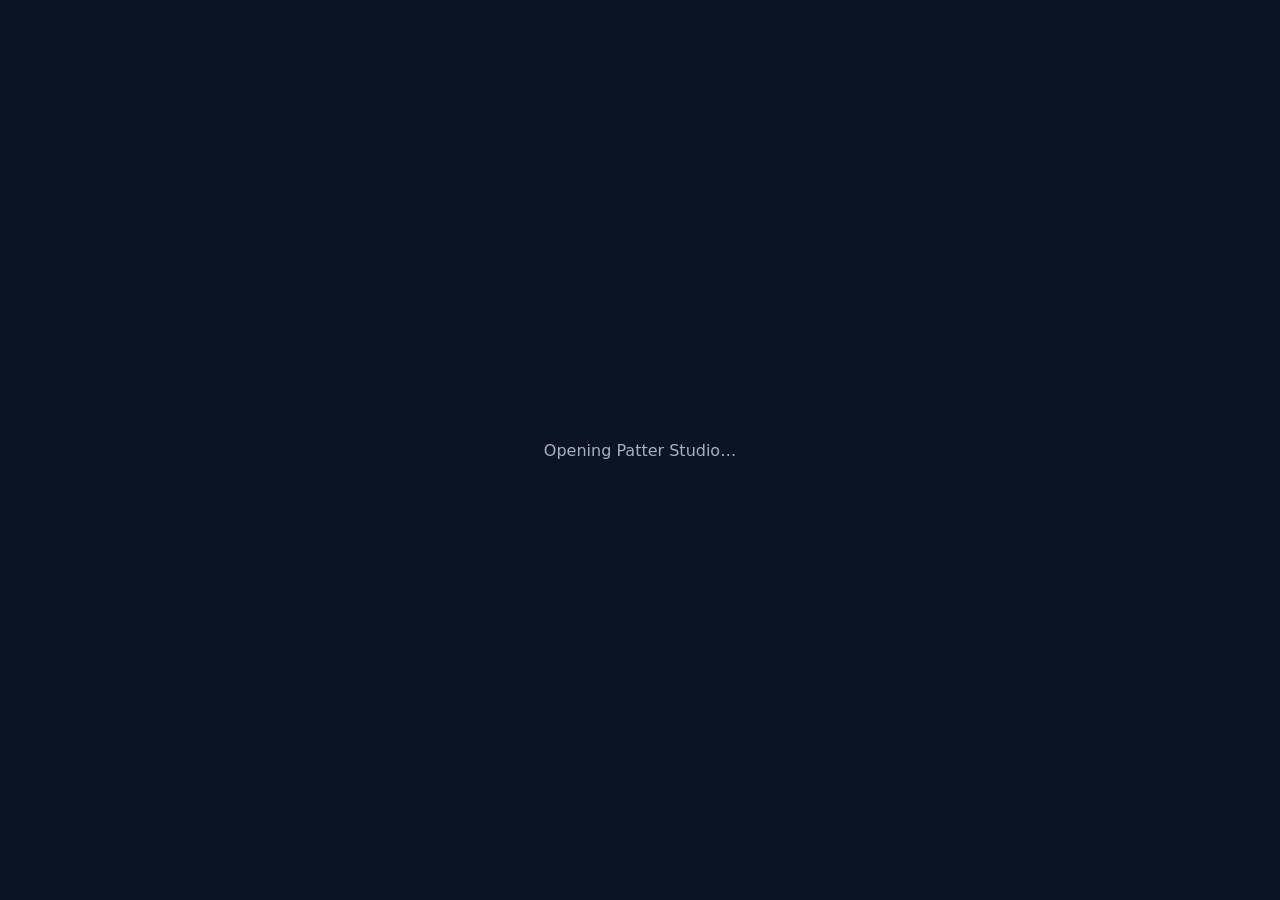
<file: dev/src/launcher.html>
<!doctype html>
<html lang="en-GB">
<head>
<meta charset="utf-8">
<meta name="viewport" content="width=device-width, initial-scale=1">
<title>Patter Studio</title>
<style>
  html, body { margin: 0; height: 100%; background: #0b1424; color: #cfd8e8; font: 16px system-ui, sans-serif; }
  body { display: grid; place-items: center; }
  #msg { opacity: 0.8; }
</style>
</head>
<body>
<div id="msg">Opening Patter Studio…</div>
<script id="patter-embedded" type="text/x-patter-app">/*EMBED*/</script>
<script>
/* Patter Studio launcher. This small page is what is installed on the computer. It opens the newest copy of Patter Studio it
   has: either the one that came with the installer, or a newer one it downloaded from the Patter Studio home on GitHub and
   saved on this computer. When online it checks for a newer version first (for a few seconds at most), so updates arrive
   by themselves. If a new version ever fails to start, it goes back to the last one that worked. */
(async () => {
  const HOME = window.PATTER_HOME || 'https://raw.githubusercontent.com/PatterSquid/patter-studio/main/';
  const BUILT_IN = '/*VERSION*/', KEY = 'patter-launcher', msg = document.getElementById('msg');
  const cmp = (a, b) => { const x = String(a || '0').split('.').map(Number), y = String(b || '0').split('.').map(Number); for (let i = 0; i < Math.max(x.length, y.length); i++) { const d = (x[i] || 0) - (y[i] || 0); if (d) return d; } return 0; };
  const readLS = () => { try { return Object.assign({ use: 'auto', bad: [], fails: {} }, JSON.parse(localStorage.getItem(KEY) || '{}')); } catch (e) { return { use: 'auto', bad: [], fails: {} }; } };
  const writeLS = s => { try { localStorage.setItem(KEY, JSON.stringify(s)); } catch (e) { } };
  let dbp = null;
  const db = () => dbp || (dbp = new Promise((res, rej) => { const r = indexedDB.open('patter-launcher', 1); r.onupgradeneeded = () => r.result.createObjectStore('apps', { keyPath: 'slot' }); r.onsuccess = () => res(r.result); r.onerror = () => rej(r.error); }));
  const idb = async (mode, fn) => { const d = await db(); return new Promise((res, rej) => { const t = d.transaction('apps', mode), s = t.objectStore('apps'); let out; const r = fn(s); if (r && 'onsuccess' in r) r.onsuccess = () => { out = r.result; }; t.oncomplete = () => res(out); t.onerror = () => rej(t.error); }); };
  const get = slot => idb('readonly', s => s.get(slot)).catch(() => null), put = rec => idb('readwrite', s => s.put(rec)).catch(() => null);
  const fetchT = async (url, ms) => { const c = new AbortController(), to = setTimeout(() => c.abort(), ms); try { const r = await fetch(url + '?t=' + Date.now(), { cache: 'no-store', signal: c.signal }); if (!r.ok) throw new Error('HTTP ' + r.status); return r; } finally { clearTimeout(to); } };
  const st = readLS();
  // The last start never said it was fine: count it, and after two failures stop using that version
  if (st.boot && !st.boot.ok && st.boot.v && st.boot.v !== BUILT_IN) { st.fails[st.boot.v] = (st.fails[st.boot.v] || 0) + 1; if (st.fails[st.boot.v] >= 2 && !st.bad.includes(st.boot.v)) st.bad.push(st.boot.v); }
  let cur = await get('current'), prev = await get('previous'), justUpdated = false;
  // Look for a newer version on GitHub, download it and keep it on this computer
  async function check(quick) {
    if (navigator.onLine === false) return 'offline';
    try {
      const info = await (await fetchT(HOME + 'version.json', quick ? 4000 : 15000)).json(), v = String(info.version || '');
      const have = cur && cmp(cur.v, BUILT_IN) > 0 ? cur.v : BUILT_IN;
      if (!v || cmp(v, have) <= 0 || st.bad.includes(v)) return 'latest';
      if (quick) msg.textContent = 'Updating Patter Studio to version ' + v + '…';
      const html = await (await fetchT(HOME + String(info.file || 'app/patter-studio.html').replace(/[^a-zA-Z0-9_.\-\/]/g, ''), 30000)).text();
      if (!/PATTER_APP_VERSION/.test(html) || !/<\/html>\s*$/i.test(html.trim() + '\n') || html.length < 100000) return 'broken';
      if (cur) { await put(Object.assign({}, cur, { slot: 'previous' })); prev = cur; }
      cur = { slot: 'current', v, html, at: Date.now(), notes: String(info.notes || '') }; await put(cur); return 'updated';
    } catch (e) { return 'offline'; }
  }
  if (st.use !== 'builtin') { const r = await check(true); justUpdated = r === 'updated'; }
  // Pick what to open: the newest saved version that hasn't failed, otherwise the one from the installer
  let pick = null;
  if (st.use !== 'builtin') { if (cur && cmp(cur.v, BUILT_IN) > 0 && !st.bad.includes(cur.v)) pick = cur; else if (prev && cmp(prev.v, BUILT_IN) > 0 && !st.bad.includes(prev.v)) pick = prev; }
  let html, version, source;
  if (pick) { html = pick.html; version = pick.v; source = 'update'; }
  else { const b64 = document.getElementById('patter-embedded').textContent.trim(), bin = atob(b64), bytes = new Uint8Array(bin.length); for (let i = 0; i < bin.length; i++) bytes[i] = bin.charCodeAt(i); html = new TextDecoder('utf-8').decode(bytes); version = BUILT_IN; source = 'builtin'; justUpdated = false; }
  st.boot = { v: version, ok: false, at: Date.now() }; writeLS(st);
  window.PatterLauncher = {
    version, source, justUpdated: justUpdated && source === 'update', canGoBack: source === 'update',
    bootOK() { const s = readLS(); if (s.boot) s.boot.ok = true; if (s.fails) delete s.fails[version]; writeLS(s); },
    check: async () => { const r = await check(false); return r === 'updated' ? 'updated' : r === 'latest' || r === 'broken' ? 'latest' : 'offline'; },
    // Stop using this version and go back to the one before (or the installed one)
    goBack() { const s = readLS(); if (source === 'update' && !s.bad.includes(version)) s.bad.push(version); writeLS(s); location.reload(); },
    useBuiltIn() { const s = readLS(); s.use = 'builtin'; writeLS(s); location.reload(); },
    useUpdates() { const s = readLS(); s.use = 'auto'; writeLS(s); location.reload(); },
    get usingBuiltIn() { return readLS().use === 'builtin'; }
  };
  // A downloaded version that hits an error before it has finished starting is set aside, and the page reopens on the last
  // good version, so a bad update can never leave the app unusable. The app reports both through these two calls.
  let started = false; const boot0 = window.PatterLauncher.bootOK; window.PatterLauncher.bootOK = () => { started = true; boot0(); };
  window.PatterLauncher.crashed = () => { if (started || source !== 'update') return; started = true; const s = readLS(); if (!s.bad.includes(version)) s.bad.push(version); writeLS(s); setTimeout(() => location.reload(), 50); };
  document.open(); document.write(html); document.close();
})();
</script>
</body>
</html>
</file>
